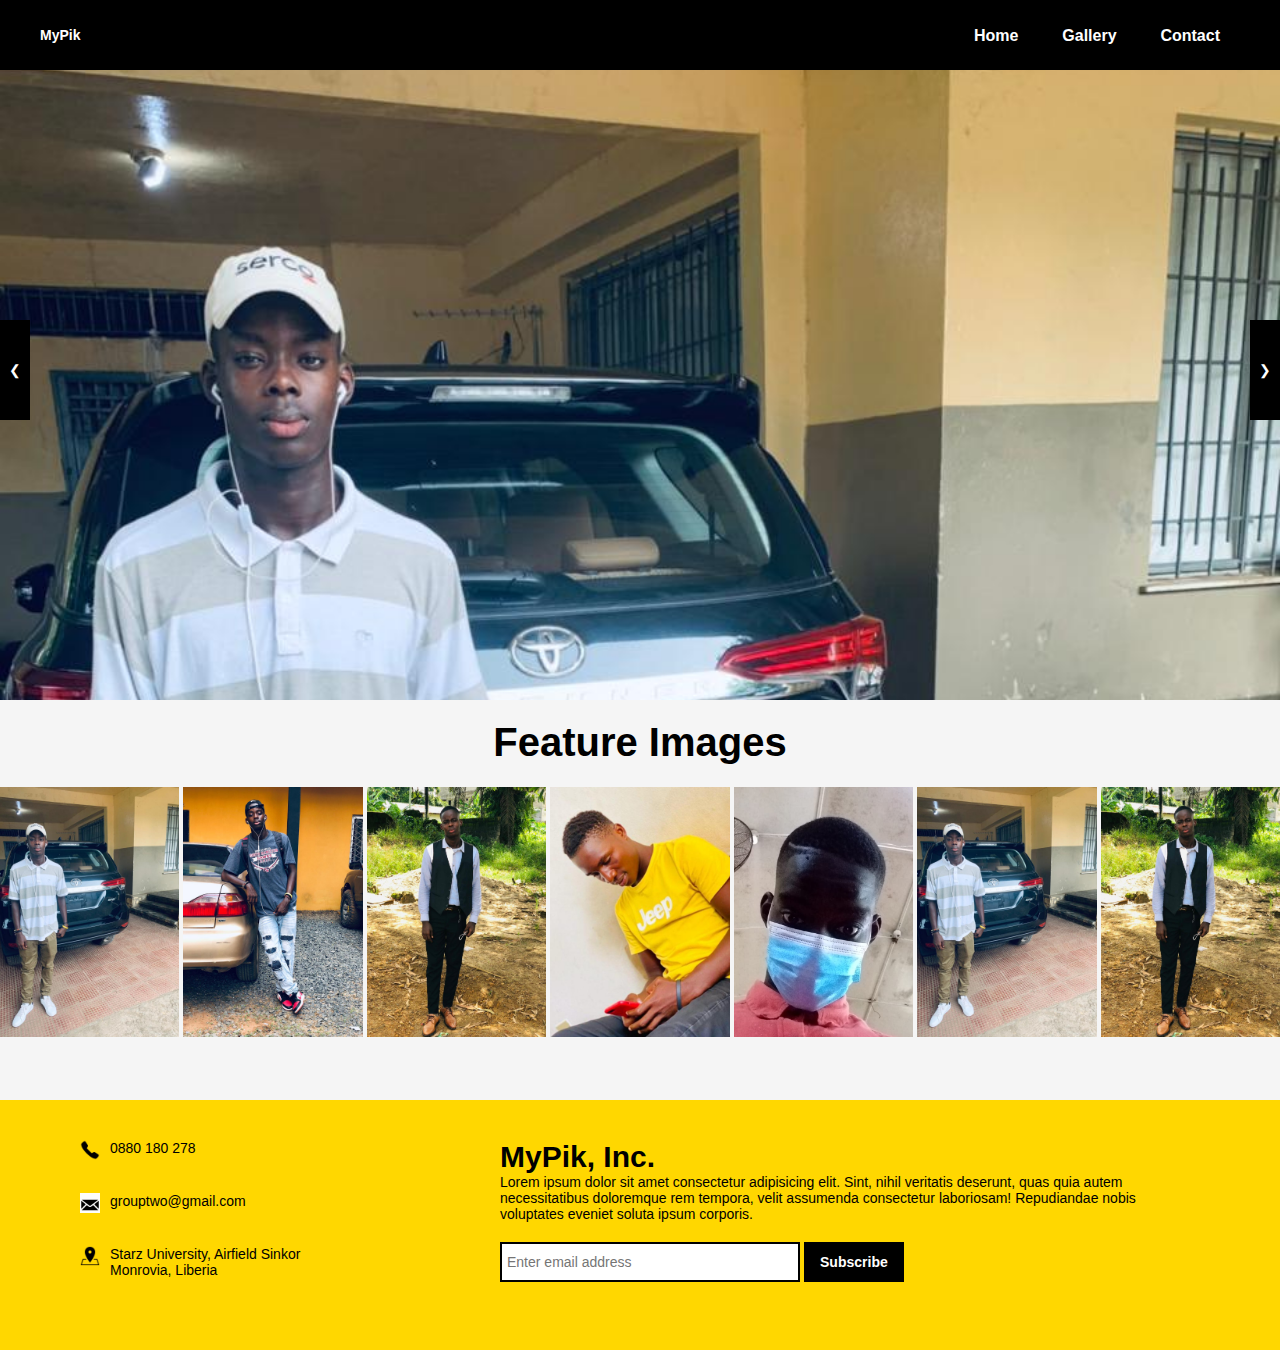
<file: index.html>
<!DOCTYPE html>
<html lang="en">
<head>
    <meta charset="UTF-8">
    <meta http-equiv="X-UA-Compatible" content="IE=edge">
    <meta name="viewport" content="width=device-width, initial-scale=1.0">
    <title>Document</title>
    <link rel="stylesheet" href="css/main.css">
</head>
<body>
    <header>
        <div class="headerWrap">
            <div class="brandLogo">
                <a href="index.html"><h1>MyPik</h1></a>
            </div>
    
            <nav>
                <a href="index.html">Home</a>
                <a href="gallery.html">Gallery</a>
                <a href="contact.html">Contact</a>
            </nav>
        </div>
    </header>


    <section class="heroSlider">
        <img class="mySlides" src="./assets/images/image1.jpeg" style="width:100%">
        <img class="mySlides" src="./assets/images/image2.jpeg" style="width:100%">
        <img class="mySlides" src="./assets/images/image3.jpeg" style="width:100%">
        <img class="mySlides" src="./assets/images/image4.jpeg" style="width:100%">
        
        <button class="sliderButton rightSliderButton" onclick="plusDivs(-1)">&#10095;</button>
        <button class="sliderButton leftSliderButton" onclick="plusDivs(1)">&#10094;</button>
    </section>

    <section class="featurImageSection">
        <h2>Feature Images</h2>
        <div class="featureImages">
            <img src="/assets/images/image1.jpeg" alt="">
            <img src="/assets/images/image2.jpeg" alt="">
            <img src="/assets/images/image3.jpeg" alt="">
            <img src="/assets/images/image4.jpeg" alt="">
            <img src="/assets/images/image6.jpeg" alt="">
            <img src="/assets/images/image1.jpeg" alt="">
            <img src="/assets/images/image3.jpeg" alt="">
        </div>
    </section>



    
    <aside>

    </aside>

    <footer>
        <div class="footerWrap">
            <div class="contactInfo">
                <div class="phoneNumber">
                    <div class="icon"><img src="assets/icons/phone.png" alt=""></div>
                    <p>0880 180 278</p>
                </div>

                <div class="emailAddress">
                    <div class="icon"><img src="assets/icons/message.gif" alt=""></div>
                    <p>grouptwo@gmail.com</p>
                </div>

                <div class="companyAddress">
                    <div class="icon"><img src="assets/icons/location.png" alt=""></div>
                    <p>Starz University, Airfield Sinkor <br>Monrovia, Liberia</p>
                </div>
            </div>

            <!-- COMPANY INFO -->
            <div class="companyInfo">
                <h3>MyPik, Inc.</h3>
                <p>
                    Lorem ipsum dolor sit amet consectetur adipisicing elit. Sint, nihil veritatis deserunt, 
                    quas quia autem necessitatibus doloremque rem tempora, velit assumenda consectetur 
                    laboriosam! Repudiandae nobis voluptates eveniet soluta ipsum corporis.
                </p>
                <div class="subscribe footerSubscribForm">
                    <input class="subscriptText" type="text" placeholder="Enter email address">
                    <input class="subscriptButton" type="submit" value="Subscribe">            
                </div>
            </div>
        </div>

    </footer>

    <script src="./JavaScript/main.js"></script>
</body>
</html>
</file>
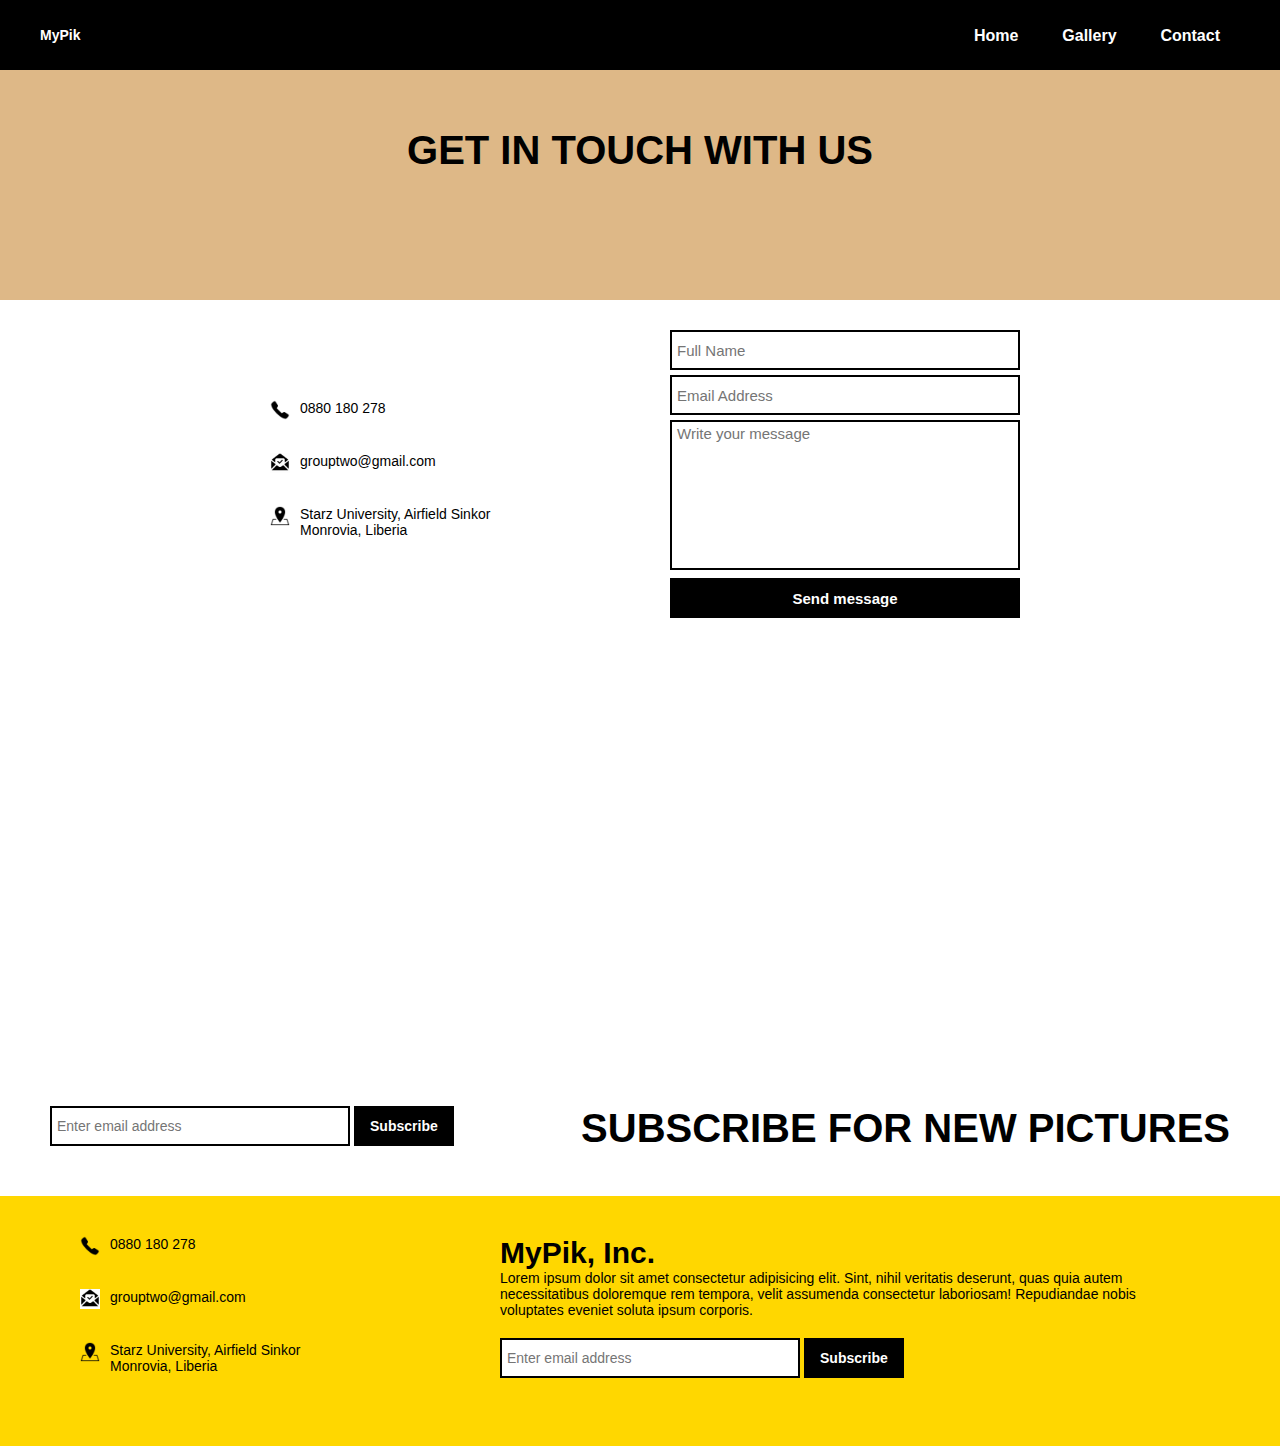
<file: contact.html>
<!DOCTYPE html>
<html lang="en">
<head>
    <meta charset="UTF-8">
    <meta http-equiv="X-UA-Compatible" content="IE=edge">
    <meta name="viewport" content="width=device-width, initial-scale=1.0">
    <title>Document</title>
    <link rel="stylesheet" href="css/main.css">
</head>
<body>
    <header>
        <div class="headerWrap">
            <div class="brandLogo">
                <a href="index.html"><h1>MyPik</h1></a>
            </div>
    
            <nav>
                <a href="index.html">Home</a>
                <a href="gallery.html">Gallery</a>
                <a href="contact.html">Contact</a>
            </nav>
        </div>
    </header>


    <section>
        <div class="contactHeroSection">
            <h2>GET IN TOUCH WITH US</h2>
        </div>
        <div class="contactInformation">

            <!-- Our contact information -->
            <div class="contactDetails">
                <div class="phoneNumber">
                    <div class="icon"><img src="assets/icons/phone.png" alt=""></div>
                    <p>0880 180 278</p>
                </div>

                <div class="emailAddress">
                    <div class="icon"><img src="assets/icons/message.gif" alt=""></div>
                    <p>grouptwo@gmail.com</p>
                </div>

                <div class="companyAddress">
                    <div class="icon"><img src="assets/icons/location.png" alt=""></div>
                    <p>Starz University, Airfield Sinkor <br>Monrovia, Liberia</p>
                </div>

            </div>

            <!-- Our contact form -->
            <div class="contactForm">
                <form action="" method="post">
                    <input type="text" placeholder="Full Name"><br>
                    <input type="email" placeholder="Email Address"><br>
                    <textarea name="" id="" cols="30" rows="10" placeholder="Write your message"></textarea><br>
                    <input class="sendMessage" type="submit" value="Send message">
                </form>
            </div>
        </div>

        <!-- Our office location -->
        <div class="ourLocationMap">
            <iframe width="100%" height="400" id="gmap_canvas"
                src="https://maps.google.com/maps?q=smart%20liberia&t=&z=13&ie=UTF8&iwloc=&output=embed"
                frameborder="0" scrolling="no" marginheight="0" marginwidth="0">
            </iframe>
            <a href="https://www.enable-javascript.net"></a>
        </div>
    </section>

    
    <div class="subscribe">
        <input class="subscriptText" type="text" placeholder="Enter email address">
        <input class="subscriptButton" type="submit" value="Subscribe">

        <h3>Subscribe for new pictures</h3>
    </div>

    <footer>
        <div class="footerWrap">
            <div class="contactInfo">
                <div class="phoneNumber">
                    <div class="icon"><img src="assets/icons/phone.png" alt=""></div>
                    <p>0880 180 278</p>
                </div>

                <div class="emailAddress">
                    <div class="icon"><img src="assets/icons/message.gif" alt=""></div>
                    <p>grouptwo@gmail.com</p>
                </div>

                <div class="companyAddress">
                    <div class="icon"><img src="assets/icons/location.png" alt=""></div>
                    <p>Starz University, Airfield Sinkor <br>Monrovia, Liberia</p>
                </div>
            </div>

            <!-- COMPANY INFO -->
            <div class="companyInfo">
                <h3>MyPik, Inc.</h3>
                <p>
                    Lorem ipsum dolor sit amet consectetur adipisicing elit. Sint, nihil veritatis deserunt, 
                    quas quia autem necessitatibus doloremque rem tempora, velit assumenda consectetur 
                    laboriosam! Repudiandae nobis voluptates eveniet soluta ipsum corporis.
                </p>
                <div class="subscribe footerSubscribForm">
                    <input class="subscriptText" type="text" placeholder="Enter email address">
                    <input class="subscriptButton" type="submit" value="Subscribe">            
                </div>
            </div>
        </div>

    </footer>
</body>
</html>
</file>
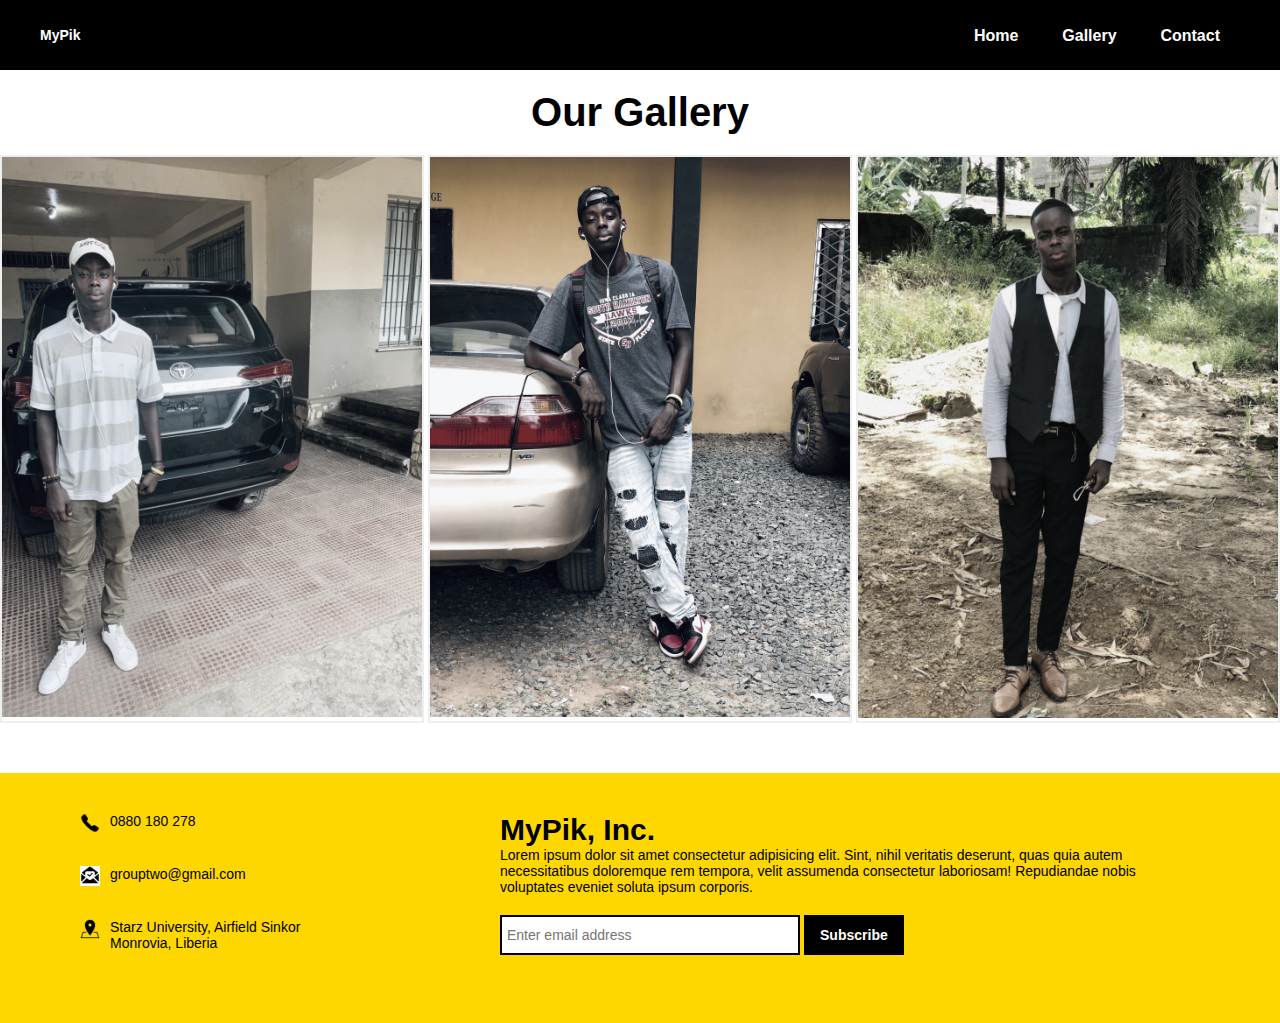
<file: gallery.html>
<!DOCTYPE html>
<html lang="en">

<head>
    <meta charset="UTF-8">
    <meta http-equiv="X-UA-Compatible" content="IE=edge">
    <meta name="viewport" content="width=device-width, initial-scale=1.0">
    <title>Document</title>
    <link rel="stylesheet" href="css/main.css">
</head>

<body>
    <header>
        <div class="headerWrap">
            <div class="brandLogo">
                <a href="index.html">
                    <h1>MyPik</h1>
                </a>
            </div>

            <nav>
                <a href="index.html">Home</a>
                <a href="gallery.html">Gallery</a>
                <a href="contact.html">Contact</a>
            </nav>
        </div>
    </header>


    <section class="galleryHeader">
        <h2>Our Gallery</h2>
    </section>


    <!-- GALLERY IMAGES -->

    <section>
        <div class="thumb">
            <label for="img1"><img src="./assets/images/image1.jpeg" /></label>
            <label for="img2"><img src="./assets/images/image2.jpeg" /></label>
            <label for="img3"><img src="./assets/images/image3.jpeg" /></label>
        </div>

        <input type="radio" name="gallery" id="img1" hidden />
        <input type="radio" name="gallery" id="img2" hidden />
        <input type="radio" name="gallery" id="img3" hidden />
        <input type="radio" name="gallery" id="cls" hidden />
        <d class="gallery">
            <div id="gal1" class="item">
                <img src="./assets/images/image1.jpeg" width="" height="" alt="">
                <div class="pager">
                    <label for="img2" class="rightArrow arrowButton">&#10095;</label>
                </div>
            </div>
            <div id="gal2" class="item">
                <img src="./assets/images/image2.jpeg">
                <div class="pager">
                    <label for="img1" class="leftArrow arrowButton">&#10094;</label>
                    <label for="img3" class="rightArrow arrowButton">&#10095;</label>
                </div>
            </div>
            <div id="gal3" class="item">
                <img src="./assets/images/image3.jpeg">
                <div class="pager">
                    <label for="img2" class="leftArrow arrowButton">&#10094;</label>
                </div>
            </div>

            <label for="cls" id="close">x</label>
            </div>
    </section>

    <!-- FOOTER -->
    <footer>
        <div class="footerWrap">
            <div class="contactInfo">
                <div class="phoneNumber">
                    <div class="icon"><img src="assets/icons/phone.png" alt=""></div>
                    <p>0880 180 278</p>
                </div>

                <div class="emailAddress">
                    <div class="icon"><img src="assets/icons/message.gif" alt=""></div>
                    <p>grouptwo@gmail.com</p>
                </div>

                <div class="companyAddress">
                    <div class="icon"><img src="assets/icons/location.png" alt=""></div>
                    <p>Starz University, Airfield Sinkor <br>Monrovia, Liberia</p>
                </div>
            </div>

            <!-- COMPANY INFO -->
            <div class="companyInfo">
                <h3>MyPik, Inc.</h3>
                <p>
                    Lorem ipsum dolor sit amet consectetur adipisicing elit. Sint, nihil veritatis deserunt, quas quia autem necessitatibus doloremque rem tempora, velit assumenda consectetur laboriosam! Repudiandae nobis voluptates eveniet soluta ipsum corporis.
                </p>
                <div class="subscribe footerSubscribForm">
                    <input class="subscriptText" type="text" placeholder="Enter email address">
                    <input class="subscriptButton" type="submit" value="Subscribe">
                </div>
            </div>
        </div>

    </footer>
</body>

</html>
</file>
<file: css/main.css>
* {
    margin: 0;
    padding: 0;
    font-size: 14px;
    font-family: Arial, Helvetica, sans-serif;
    box-sizing: border-box;
}

header {
    height: 70px;
    width: 100%;
    background: black;
    position: fixed;
    z-index: 1111111111;
}

.headerWrap {
    width: 1200px;
    height: 100%;
    margin: 0 auto;
    display: flex;
    justify-content: space-between;
    align-items: center;
}

.brandLogo h1,
.brandLogo a {
    color: #fff;
    text-decoration: none;
}

nav a {
    font-size: 16px;
    font-weight: 600;
    color: white;
    text-decoration: none;
    padding: 26.5px 20px;
}

nav a:hover {
    background: gold;
    color: black;
}


/* HOME PAGE START*/

.mySlides {
    display: none;
}

.heroSlider {
    height: 700px;
    overflow: hidden;
}

.sliderButton {
    background-color: black;
    height: 100px;
    width: 30px;
    color: white;
    border: none;
}

.sliderButton:hover {
    background-color: rgba(0, 0, 0, 0.5);
    cursor: pointer;
}

.leftSliderButton {
    position: absolute;
    top: 320px;
    left: 0;
}

.rightSliderButton {
    position: absolute;
    top: 320px;
    right: 0;
}

.featurImageSection {
    height: 400px;
    background-color: whitesmoke;
    width: 100%;
}

.featurImageSection h2 {
    text-align: center;
    padding: 20px 0;
    font-size: 40px;
}

.featureImages {
    display: grid;
    grid-template-columns: repeat(auto-fit, minmax(6rem, 1fr));
    grid-gap: .3rem;
    height: 200px;
}

.featureImages img {
    width: 100%;
    margin-top: 0.17rem;
    cursor: pointer;
    object-fit: cover;
    height: 250px;
}


/* HOME PAGE END*/


/* GALLERY PAGE START */

.galleryHeader {
    padding-top: 70px;
}

.galleryHeader h2 {
    font-size: 40px;
    text-align: center;
    padding: 20px 0;
}

#gallery {
    display: grid;
    grid-template-columns: repeat(auto-fit, minmax(6rem, 1fr));
    grid-gap: .3rem;
    height: auto;
    padding-bottom: 50px;
}

#gallery img {
    width: 100%;
    margin-top: 0.17rem;
    cursor: pointer;
    object-fit: cover;
    height: 250px;
}


/* GALLERY PAGE END */

.contactHeroSection {
    width: 100%;
    height: 300px;
    background: burlywood;
}

.contactHeroSection h2 {
    font-size: 40px;
    line-height: 300px;
    text-align: center;
}

.contactInformation {
    width: 800px;
    margin: 0 auto;
}

.contactDetails {
    float: left;
    padding: 30px;
    margin-top: 70px;
}

.phoneNumber,
.emailAddress,
.companyAddress {
    display: flex;
    margin-bottom: 30px;
}

.phoneNumber img,
.emailAddress img,
.companyAddress img {
    width: 20px;
    margin-right: 10px;
}

.contactForm {
    width: 400px;
    float: right;
    padding: 30px;
}

.contactForm input,
.contactForm textarea {
    width: 350px;
    height: 40px;
    border: 2px solid black;
    margin-bottom: 5px;
    padding: 3px 5px;
    font-size: 15px;
    resize: none;
}

.contactForm textarea {
    width: 350px;
    height: 150px;
    border: 2px solid black;
    margin-bottom: 5px;
    padding: 3px 5px;
    font-size: 15px;
}

.contactForm input:focus,
.contactForm textarea:focus {
    outline: none;
}

.contactForm .sendMessage {
    background: black;
    color: white;
    font-weight: 600;
    height: 40px;
}

.contactForm .sendMessage:hover {
    background: gold;
    border: gold;
    color: black;
    font-weight: 600;
    height: 40px;
    cursor: pointer;
}

.subscribe {
    padding: 50px;
    width: 100%;
}

.subscriptText {
    width: 300px;
    height: 40px;
    border: 2px solid black;
    padding: 0 5px;
    font-size: 14px;
}

.subscriptText:focus {
    outline: none;
}

.subscriptButton {
    height: 40px;
    width: 100px;
    background: black;
    color: white;
    border: 2px solid black;
    cursor: pointer;
    font-weight: bold;
}

.subscriptButton:hover {
    background: gold;
    color: black;
    border: 2px solid gold;
}

.subscribe h3 {
    float: right;
    font-size: 40px;
    text-transform: uppercase;
}

footer {
    background: gold;
    height: 250px;
    width: 100%;
}


/* FOOTER AREA */

.footerWrap {
    display: flex;
    justify-content: space-between;
    padding: 40px;
    width: 1200px;
    margin: 0 auto;
}

.companyInfo h3 {
    font-size: 30px;
}

.companyInfo {
    max-width: 700px;
}

.footerSubscribForm {
    padding: 20px 0;
}

img {
    max-width: 100%;
    height: auto;
}

#gallery img {
    width: 100%;
    margin-top: 0.17rem;
    cursor: pointer;
    object-fit: cover;
    height: 250px;
}

.thumb {
    display: grid;
    grid-template-columns: repeat(auto-fit, minmax(6rem, 1fr));
    grid-gap: .3rem;
    height: auto;
    padding-bottom: 50px;
}

.thumb label {
    flex: 1 1;
    border: 2px solid #eee;
    cursor: pointer;
}

.thumb img {
    filter: grayscale(.7);
}

.thumb img:hover {
    filter: grayscale(0);
}

.arrowButton {
    background-color: black;
    height: 100px;
    width: 30px;
    border: none;
    color: white;
    line-height: 100px;
}

.arrowButton:hover {
    background-color: rgba(0, 0, 0, 0.5);
    cursor: pointer;
}

.leftArrow {
    position: absolute;
    top: 320px;
    left: 0;
}

.rightArrow {
    position: absolute;
    top: 320px;
    right: 0;
}

.gallery {
    position: fixed;
    top: 0;
    left: -9999px;
    width: 100%;
    height: 100%;
    background: rgba(0, 0, 0, 0.4);
    -webkit-backdrop-filter: blur(2px);
    -moz-backdrop-filter: blur(2px);
    -ms-backdrop-filter: blur(2px);
    -o-backdrop-filter: blur(2px);
    backdrop-filter: blur(2px);
    text-align: center;
}

.gallery img {
    height: 80vh;
    position: absolute;
    top: 50%;
    left: 50%;
    transform: translate(-50%, -50%);
    border: 0.1rem solid rgba(0, 0, 0, 0.1);
    z-index: -1;
}

#img1:checked~.gallery,
#img2:checked~.gallery,
#img3:checked~.gallery {
    left: 0;
}

.item {
    position: absolute;
    top: 0;
    left: 0;
    width: 100%;
    height: 100%;
    display: none;
}

.pager {
    position: absolute;
    display: flex;
    width: 100%;
}

.pager label.prev {
    margin-right: auto
}

.pager label.next {
    margin-left: auto
}

#close {
    position: absolute;
    top: 80px;
    right: 8px;
    width: 50px;
    height: 50px;
    color: #fff;
    background-color: rgb(228, 17, 45);
    border-radius: 200px;
    line-height: 50px;
    text-align: center;
    font-size: 20px;
    font-weight: bold;
}

#close:hover {
    cursor: pointer;
    background-color: rgba(228, 17, 45, 0.6);
}

#img1:checked~.gallery #gal1 {
    display: block
}

#img2:checked~.gallery #gal2 {
    display: block
}

#img3:checked~.gallery #gal3 {
    display: block
}
</file>
